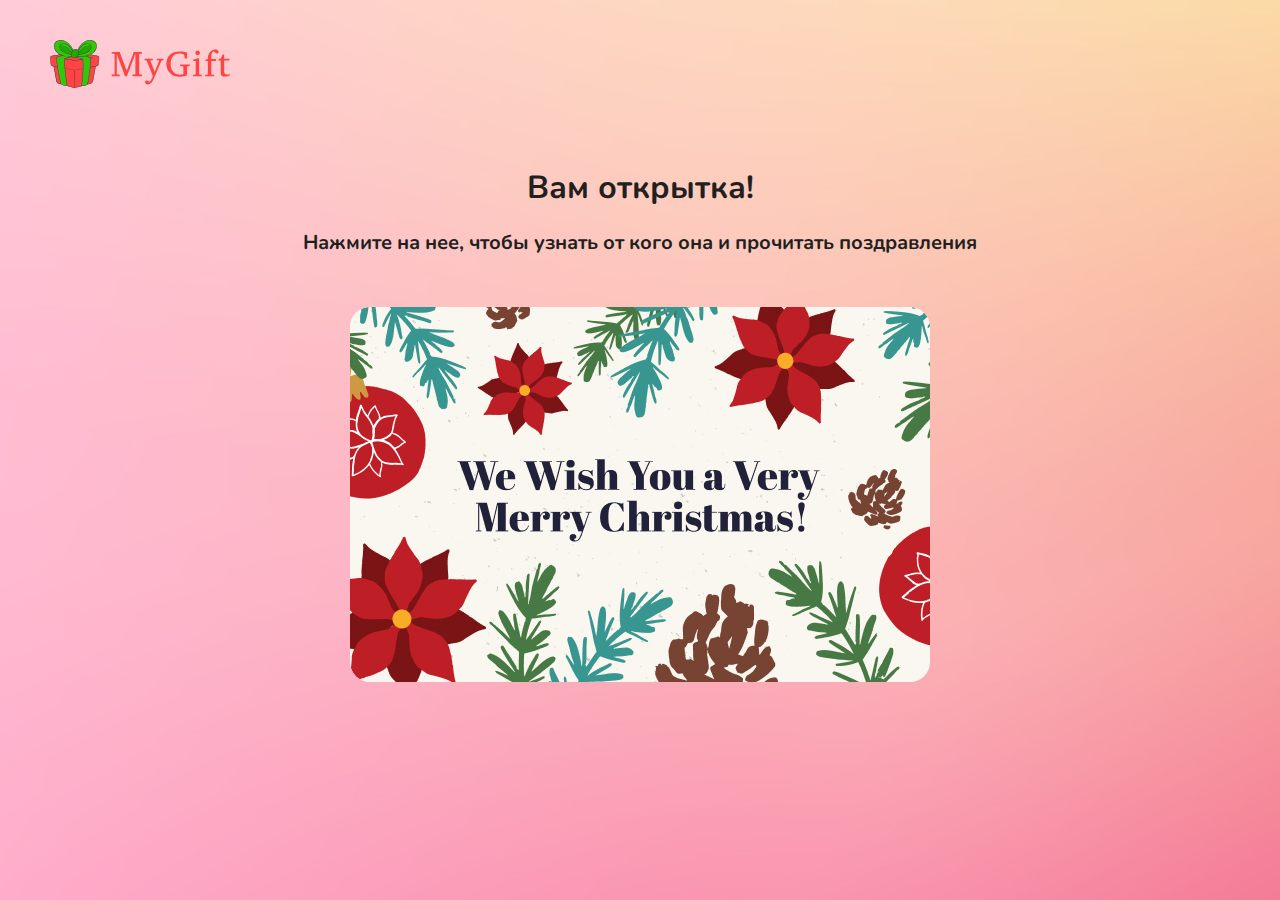
<file: card.html>
<!DOCTYPE html>
<html lang="ru">

<head>
	<meta charset="UTF-8">
	<meta name="viewport" content="width=device-width, initial-scale=1.0">
	<title>My_Gift</title>
	<link rel="icon" href="img/favicon.svg" type="image/svg+xml">
	<link rel="stylesheet" href="css/normalize.css">
	<link rel="stylesheet" href="css/style.css">
<script src="js/scriptCard.js" defer></script>
</head>

<body class="body body__congratulation">
	<header class="header">
		<div class="container">
			<img class="header__logo" src="img/logo.svg" alt="logo" width="180" height="49">
		</div>
	</header>
	<main class="main-content">
		<section class="congratulations">
			<div class="container">
				<h1 class="congratulations__title">Вам открытка!</h1>
				<p class="description congratulation__description">
					Нажмите на нее, чтобы узнать от кого она и прочитать поздравления
				</p>
				<div class="congratulations__card card">
					<div class="card__inner">
						<div class="card card__front">
							<div class="card__image">
								<img src="img/gift.jpg" alt="открытка">
							</div>
						</div>
						<div class="card card__back">
							<h2 class="card__title">Поздравление</h2>
							<div class="card__contacts">
								<p class="card__detail">
									<span class="card__subtitle">от кого</span>
									<span class="card__from">Иван Иванов</span>
								</p>
								<p class="card__detail">
									<span class="card__subtitle">кому</span>
									<span class="card__to">Татьяна Айкина</span>
								</p>
								<p class="card__message">
									Желаю Счастливого Нового года и Рождества!
									Будьте здоровы и радостны!
								</p>
							</div>
							</div>
							</div>
							</div>
			</div>
		</section>
	</main>
</body>

</html>
</file>
<file: css/style.css>
@font-face {
  font-display: swap; 
  font-family: 'Nunito';
  font-style: normal;
  font-weight: 400;
  src: url('../fonts/nunito-v26-cyrillic_latin-regular.woff2') format('woff2')x 39+, Safari 12+, iOS 10+ */
}

@font-face {
  font-display: swap; 
  font-family: 'Nunito';
  font-style: normal;
  font-weight: 700;
  src: url('../fonts/nunito-v26-cyrillic_latin-700.woff2') format('woff2'); 
}
html {
	box-sizing: inherit;
}
*,
*:before,
*:after {
	box-sizing: border-box;
}
.body {
	min-width: 320px;
	min-height: 100vh;
	-webkit-font-smoothing: antialiased;
	-moz-osx-font-smoothing: grayscale;
	font-family: Nunito, sans-serif;
	text-rendering: optimizeLegibility;
	-webkit-tap-highlight-color: rgba(0, 0, 0, 0);
	-webkit-tap-highlight-color: transparent;
	font-size: 16px;
	line-height: 1.4;
	color: #221f1f;
}
.body_gift {
	background: #b2e8e8 url(../img/bg-gift.jpg) center/cover;
}
.body__congratulation {
	background: #fcc5bd url(../img/bg-cong.jpg) center/cover;
}
.container {
	max-width: 1260px;
	margin: 0 auto;
	padding: 0 40px;
}


.header {
	padding: 40px 0;
}

.header__logo {
	display: block;
	max-width: 100%;
	height: auto;
}
.gift {
	padding: 20px 0 80px;
}
.gift__title {
	font-size: 32px;
	font-weight: 700;
	line-height: 1.2;
	margin: 0 0 16px;
}
.gift__description {
	font-size: 20px;
	margin: 0 0 50px;
}
.gift__wrapper {
	display: flex;
	justify-content: space-between;
	align-items: start;
	gap: 96px;
}
.gift__card {
	max-width: 580px;
	width: calc(50% - 16px);
}


.gift__swiper_card {
	margin-bottom: 20px;
}

.gift__card_slide {
	border-radius: 20px;
	border: 2px solid #4baa00;
	overflow: hidden;
	box-sizing: border-box;
}
.gift__card-image {
	display: block;
	max-width: 100%;
	height: auto;
}
.gift__card_thumb {
	border-radius: 10px;
	overflow: hidden;
}
.gift__form {
	max-width: 480px;
	width: 100%;
}
.form {
	display: grid;
	grid-template-columns: repeat(2, 1fr);
	gap: 16px;
	justify-items: start;
}
.form__label {
	width: 100%;
}
.form__label-text {
	display: block;
	margin-bottom: 4px;
	white-space: nowrap;
}
.form__field {
	font: inherit;
	width: 100%;
	border-radius: 6px;
	border: 1px solid #dedede;
	background-color: #fbfbfb;
	padding: 8px 16px;
	outline: none;
}
.form__field:hover,
.form__field:focus-visible,
.form__field:active {
	border-color: #999;
}
.form__label_textarea {
	grid-column: 1 / -1;
	
}
.form__field_textarea {
	resize: vertical;
	min-height: 150px;
	
}
.form__button {
	border-radius: 32px;
	background-color: #4baa00;
	border: 1px solid transparent;
	color: #fff;
	font-weight: 700;
	padding: 8px 24px;
	cursor: pointer;
}
.form__button:hover:not(:disabled) {
	background-color: #58c601;
}
.form__button:focus-visible {
	border-color: #58c601;
}
.form__button:active:not(:disabled) {
	transform: translate(2px, 2px);
}
.form__button:disabled {
	opacity: 0.4;
}

.congratulations {
	padding-top: 20px;
	padding-bottom: 145px;
}
.congratulations__title {
	text-align: center;
	font-size: 32px;
	font-weight: 700;
	line-height: 1.2;
}

.congratulation__description {
	text-align: center;
	font-size: 20px;
	margin: 0 0 50px;
}
.congratulations__card {
	margin: 0 auto;
}
.card {
	max-width: 580px;
	height: 375px;
	perspective: 1000px;
}
.card__inner {
	transform-style: preserve-3d;
	transition: transform: 1s;
	width: 100%;
	height: 100%;
}
.card:hover .card__inner {
	transform: rotateY(180deg);
}
.card__front {
	position: absolute;
	inset: 0;
	backface-visibility: hidden;
	border-radius: 20px;
	overflow: hidden;
}
.card__image {
	max-width: 100%;
	height: auto;
}
.card__back {
	position: absolute;
	inset: 0;
	padding: 32px;
	backface-visibility: hidden;
	border-radius: 20px;
	background-color: #fff;
	transform: rotateY(180deg);
}
.card__title {
	color: #444;
	font-size: 28px;
	font-weight: 700;
	line-height: 1.2;
	margin: 0 0 24px;
}
.card__contacts {
	margin-bottom: 24px;
}
.card__detail {
	display: flex;
	gap: 16px;
	margin: 0 0 8px;
}
.card__detail:last-child {
	margin-bottom: 0;
}
.card__subtitle {
	opacity: 0.3;
	min-width: 54px;
}

.card__message {
	font-size: 20px;
	margin: 0;

}
@media (width <= 1080px) {
	.header {
		padding: 32px 0 16px;
	}
	.gift {
		padding: 16px 0 34px;
	}
	.gift__title {
		font-size: 28px;
		margin-bottom: 12px;
	}
	.gift__description {
		font-size: 16px;
		margin-bottom: 24px;
	}
	gift__card {
		max-width: 464px;
		width: auto;
		padding-top: 8px;
	}
	.form {
		row-gap: 12px;
	}
	congratulations__title {
		font-size: 28px;
		margin-bottom: 12px;
	}
	congratulation__description {
		font-size: 16px;
		margin-bottom: 32px;
	}
	
}
@media (width <= 980px) {
	.container {

	}
	.gift__wrapper {
		flex-wrap: wrap;
	}
	.gift__form {
		max-width: 100%;
	}
}
@media (width <= 580px) {
	.container {
		padding: 0 16px;
	}
	.header{
		padding: 24px;
	}
	.form {
		grid-template-columns: 1fr;
	}
	.gift__card_thumb {
		width: 56px;
		border-radius: 4px;
		overflow: hidden;
	}
	.card {
		width: 288px;
		margin-bottom: 20px;
		height: calc((186 / 288 * 100vw) - 20px);
	}
	.card__back {
		padding: 20px;
	}
	.car__title {
		font-size: 20px;
		margin-bottom: 16px;
	}
	.card__message {
		font-size: 16px;
	}
	.card__contacts {
		margin-bottom: 0;
	}
	.card__subtitle {
		opacity: 0.5;
	}
}
</file>
